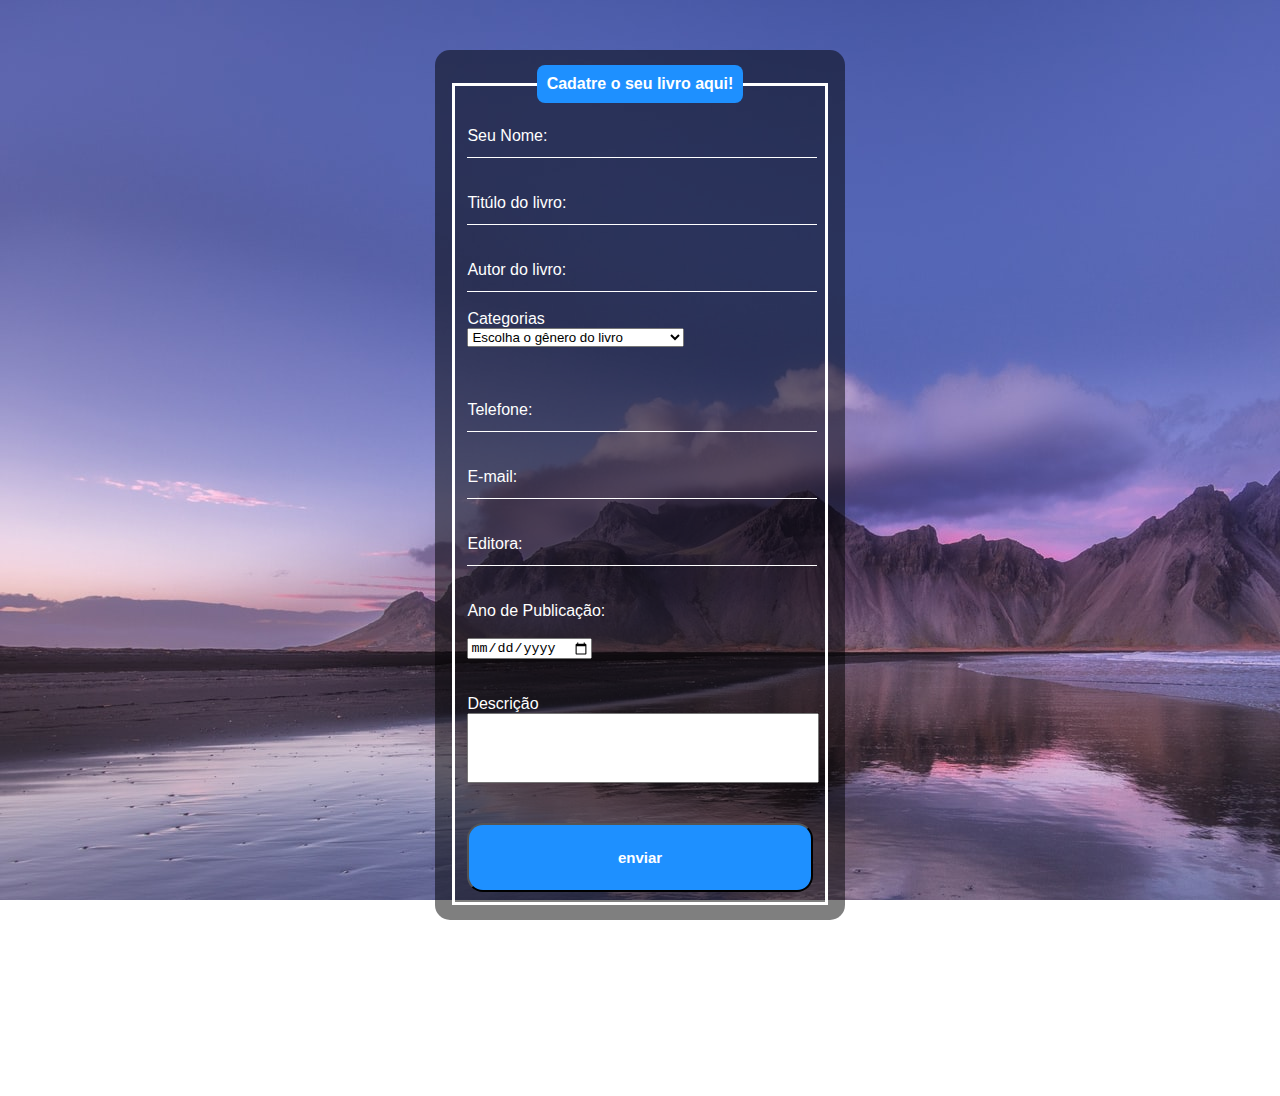
<file: index.html>
<!DOCTYPE html>
<html lang="en">

<head>
  <meta charset="UTF-8">
  <meta http-equiv="X-UA-Compatible" content="IE=edge">
  <meta name="viewport" content="width=device-width, initial-scale=1.0">
  <title>Cadastro de livros</title>
  <link rel="stylesheet" href="css/estilo.css">
</head>

<body>

  <img src="imagens/icons8-book-shelf-48.png" alt="Livros" id="logo">

  <div class="box">
    <form action="https://formsubmit.co/maisonfxsantos@hotmail.com" method="post" class="formulario">

      <fieldset>
        <legend>Cadatre o seu livro aqui!</legend>
        <br>

        <div class="inputbox">
          <input type="text" name="nome" id="nome" class="user" required>
          <label for="nome">Seu Nome:</label>
        </div>
        <br><br>

        <div class="inputbox">
          <input type="text" name="titulo" id="titulo" class="user" required>
          <label for="titulo">Titúlo do livro:</label>
        </div>
        <br><br>

        <div class="inputbox">
          <input type="text" name="autor" id="autor" class="user" required>
          <label for="autor">Autor do livro:</label>
        </div>
        <br>

        <!-- <p>Categorias</p> -->

        <div id="caixa"> 
          <label class="col-md-4 control-label">Categorias</label>
             <div class="container"> 
            <div class="input-group">
                <span class="input-group-addon"><i class="glyphicon glyphicon-list"></i></span>
            <select name="genero" class="form-control selectpicker" >
              <option value=" " >Escolha o gênero do livro</option>
              <option class="ficcao">Gêneros de ficção</option>
              <option>Fantasia</option>
              <option>Ficção científica</option>
              <option >Ação e aventura</option>
              <option >Ficção Policial</option>
              <option >Horror</option>
              <option >Colorado</option>
              <option >Thriller e Suspense</option>
              <option >Ficção histórica</option>
              <option >Romance</option>
              <option> Ficção Feminina</option>
              <option >LGBTQ+</option>
              <option >Ficção Contemporânea</option>
              <option >Realismo mágico</option>
              <option >Graphic Novel</option>
              <option >Conto</option>
              <option >Young adult – Jovem adulto</option>
              <option> New adult – Novo Adulto </option>
              <option >Infantil</option>
              <option class="ficcao">Gêneros de não ficção</option>
              <option>Memórias e autobiografia</option>
              <option >Biografia</option>
              <option>Gastronomia</option>
              <option >Arte e Fotografia</option>
              <option >Autoajuda</option>
              <option>Mississippi</option>
              <option>História</option>
              <option>Viajem</option>
              <option>Crimes Reais</option>
              <option>Humor</option>
              <option>Ensaios</option>
              <option>Guias & Como fazer </option>
              <option>Religião e Espiritualidade</option>
              <option>Humanidades e Ciências Sociais</option>
              <option>Paternidade e família</option>
              <option>Tecnologia e Ciência</option>
              <option>Infantil</option>
            </select>
          </div>
        </div>
        </div>
        



        <!-- <div class="#">
          <input type="radio" name="categoria" id="exatas" value="humanas" required>
          <label for="exatas">Humanas:</label>
        </div>
        <br> -->

        <!-- <div class="#">
          <input type="radio" name="categoria" id="exatas" value="exatas" required>
          <label for="exatas">Exatas:</label>
        </div>
        <br>

        <div class="#">
          <input type="radio" name="categoria" id="saude" value="saude" required>
          <label for="saude">Saúde:</label>
        </div>
        <br>

        <div class="#">
          <input type="radio" name="categoria" id="ti" value="ti" required>
          <label for="ti">TI:</label>
        </div>
        <br><br> -->
        <br><br><br>

        <div class="inputbox">
          <input type="tel" name="tel" id="telefone" class="user" required>
          <label for="telefone">Telefone:</label>
        </div>
        <br><br>

        <div class="inputbox">
          <input type="email" name="email" id="email" class="user" required>
          <label for="email">E-mail:</label>
        </div>
        <br><br>

        <div class="inputbox">
          <input type="text" name="editora" id="editora" class="user" required>
          <label for="editora">Editora:</label>
        </div>
        <br><br>

        <div class="inputbox">
          <label for="data">Ano de Publicação:</label>
          <br><br>
          <input type="date" name="ano_publi" id="ano_pl" class="user" required>

        </div>
        <br><br>

        <div class="descricao">
          <label for="descricao">Descrição</label>
          <textarea name="descricao" id="discricao" maxlength="500"></textarea>
        </div>
        <br><br>

        <input type="submit" value="enviar" name="submit" id="submit">



      </fieldset>

      <input type="hidden" name="_captcha" value="false">

      <input type="hidden" name="_next" value="http://127.0.0.1:5500/obrigado.html">

      <input type="hidden" name="_template" value="table">

    </form>


  </div>

</body>

</html>
</file>
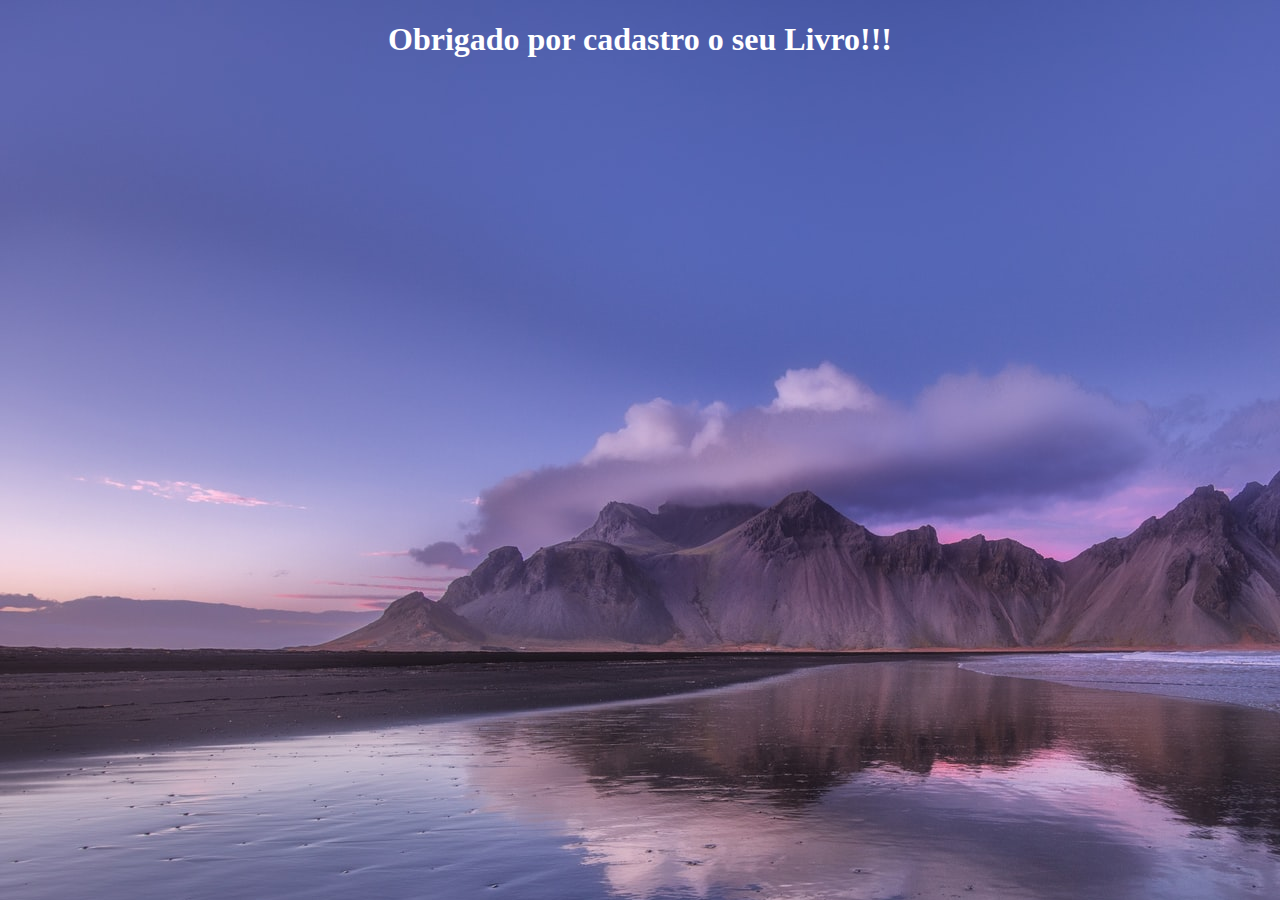
<file: obrigado.html>
<!DOCTYPE html>
<html lang="en">

<head>
  <meta charset="UTF-8">
  <meta http-equiv="X-UA-Compatible" content="IE=edge">
  <meta name="viewport" content="width=device-width, initial-scale=1.0">
  <title>Cadastro de livros</title>
  <link rel="stylesheet" href="css/form.css">
</head>

<body>

  <h1>Obrigado por cadastro o seu Livro!!!</h1>

</body>

</html>
</file>
<file: css/estilo.css>
body {
  
  background: url("/imagens/luca-micheli-ruWkmt3nU58-unsplash.jpg");
   background-attachment: fixed; 
  font-family: arial;
}

h1 {
  text-align: center;
  color: white;
}

.box {
  background: rgba(0, 0, 0, 0.5);
  width: 30%;
  color: white;
  padding: 15px;
  border-radius: 15px;
  margin: 50px auto;
}

.box fieldset {
  border: 3px solid;
}

.box legend {
  background: dodgerblue;
  padding: 10px;
  border-radius: 8px;
  text-align: center;
  font-weight: 600;
  
}

.inputbox {
  position: relative;
}

#nome,
#email,
#titulo,
#autor,
#editora,
#telefone {
  background: none;
  border: none;
  border-bottom: 1px solid white;
  outline: none;
  color: white;
  font-size: 1.5rem;
  letter-spacing: 2px;
  width: 100%;
}

.inputbox label {
  position: absolute;
  top: 0px;
  left: 0px;
  pointer-events: none;
}

.user:focus ~ label,
.user:valid ~ label {
  top: -20px;
  font-size: 1.2rem;
  color: aquamarine;
  transition: 0.5s;
}

data {
  padding: 5%;
  border-radius: 8%;
  border: none;
  font-size: 1.5rem;
}

#submit {
  background: dodgerblue;
  width: 100%;
  padding: 1.5rem;
  outline: none;
  cursor: pointer;
  color: white;
  font-weight: 600;
  border-radius: 1.0rem;
  font-size: 15px;
}

#submit:hover {
  background: white;
  color: dodgerblue;
  transition: 0.5s;
}

#logo {
  position: absolute;
  top: 8%;
  left: 700%;
  width: 80%;
}
textarea {
  resize: none;
  width: 100%;
  height: 4rem;
}

.descricao {
  top: 2rem;
}

 .ficcao{
  color: dodgerblue;
  font-size: 1.5rem;
  font-weight: 600;
} 

#caixa{
  width: 300%;
  height: 50%;
}

@media  (max-widh:390px) {
  .box{
    width: 80%;
    border-radius: 1.5rem;
  }

}
</file>
<file: css/form.css>
body {
  background: url("/imagens/luca-micheli-ruWkmt3nU58-unsplash.jpg");
}

h1 {
  text-align: center;
  color: white;
  margin-bottom: 50px;
}
</file>
